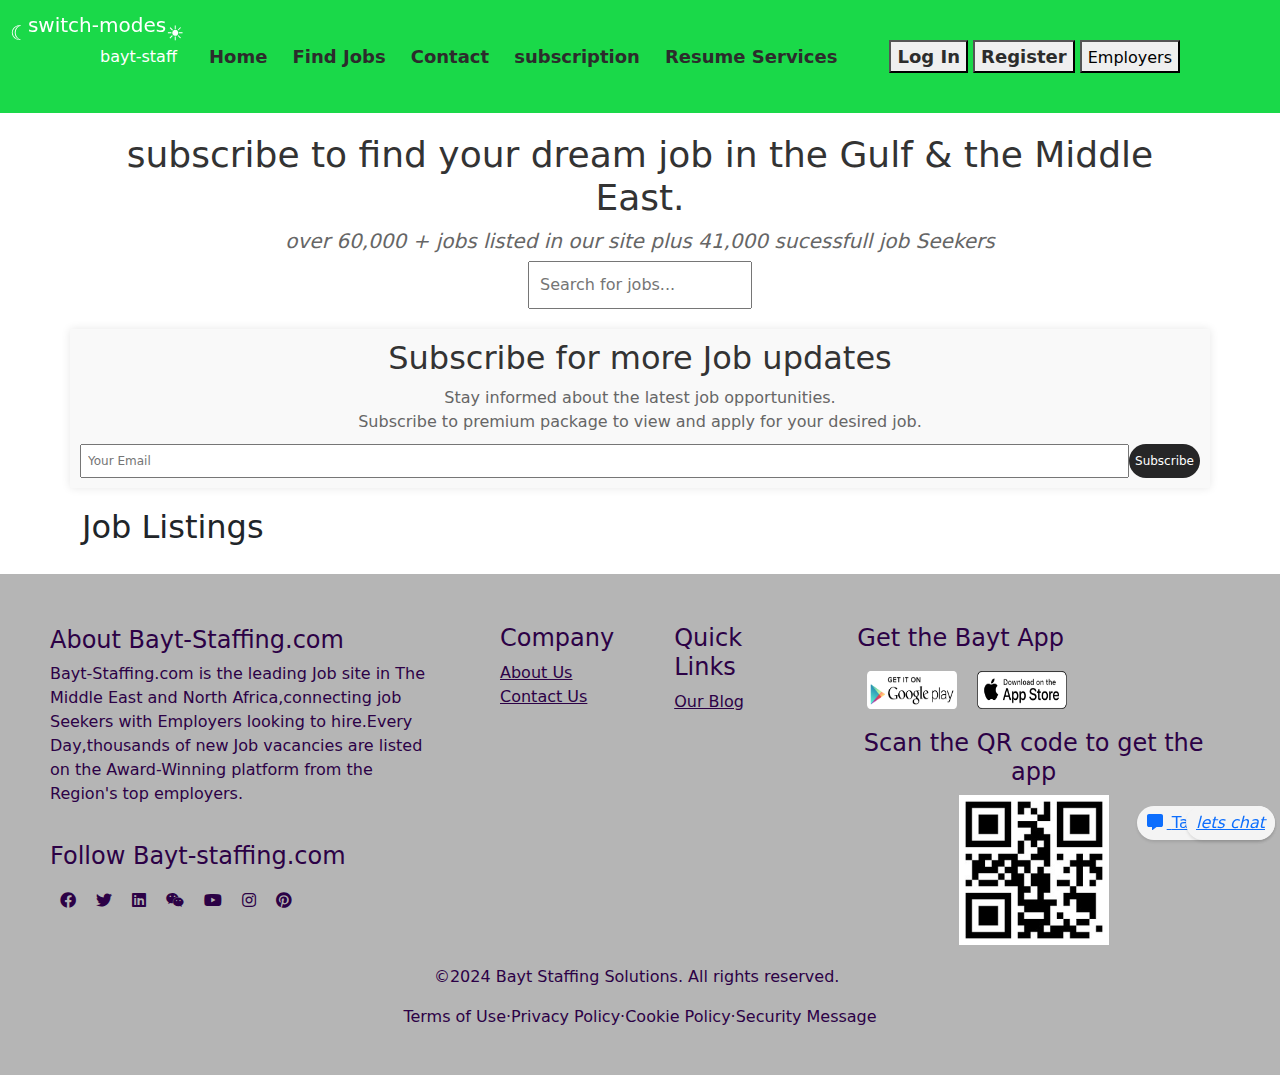
<file: Bayt staffing.com/index.html>
<!DOCTYPE html>
<html lang="en">
<head>
    <meta charset="UTF-8">
    <meta http-equiv="X-UA-compatible" content="IE=edge">
    <meta name="viewport" content="width=device-width, initial-scale=1, shrink-to-fit=no">
    <title>Bayt-Staffing Solutions</title>
    <link href="https://stackpath.bootstrapcdn.com/bootstrap/4.5.2/css/bootstrap.min.css" rel="stylesheet">
    <link rel="stylesheet" href="https://cdnjs.cloudflare.com/ajax/libs/font-awesome/6.2.1/css/all.min.css">
    <link rel="stylesheet" href="https://cdn.jsdelivr.net/npm/bootstrap-icons@1.11.3/font/bootstrap-icons.min.css">
    <link rel="stylesheet" href="https://fonts.googleapis.com/css2?family=Roboto:wght@400;700&display=swap">
    <link rel="stylesheet" href="https://cdnjs.cloudflare.com/ajax/libs/font-awesome/5.15.3/css/all.min.css">
    <script src="https://code.jquery.com/jquery-3.5.1.slim.min.js"></script>
    <script src="https://cdn.jsdelivr.net/npm/@popperjs/core@2.11.6/dist/umd/popper.min.js"></script>
    <script src="https://stackpath.bootstrapcdn.com/bootstrap/4.5.2/js/bootstrap.min.js"></script>
    <link rel="href=//https.google.com/search?q=google-play-icon.png%2C+app-store-icon.png%2C+bayt-app-qr-code.png&rlz=1C1YTUH_enKE1088KE1088&oq=google-play-icon.png%2C+app-store-icon.png%2C+bayt-app-qr-code.png&gs_lcrp=EgZjaHJvbWUyBggAEEUYOdIBCDEwNzNqMGo3qAIAsAIA&sourceid=chrome&ie=UTF-8">
    <link rel="stylesheet" type="text/css" href="styles.css">
    <link rel="html" type="text/html" href="contact.html">
    <link rel="html" type="text/html" href="registration.html">

    <style> 

    </style>
</head>
<body>

    <header class="header">
    <nav class="navbar">
        <!-- Logo -->
        <div class="logo">bayt-staff</div>

        <!-- Navigation links -->
        <ul class="nav-links">
            <li><a href="index.html">Home</a></li>
            <li><a href="Job Listings">Find Jobs</a></li>
            <li><a href="contact.html">Contact</a></li>
            <li><a href="subscription.html">subscription</a></li>
            <li><a href="https://www.kickresume.com/">Resume Services</a></li>
        </ul>

        <!-- User actions -->
        <div class="user-actions">
            <button class="login-btn"><a href="login.html">Log In</a></button>
            
            <button class="register-btn"><a href="registration.html">Register</a></button>
            <button class="employers-btn"><a href=" http://localhost:3000/employer_register.html"></a> Employers</button>
        </div>
    </nav>
</header>
    <section id="search" class="container text-center">
        <h2>subscribe to find your dream job in the Gulf & the Middle East.</h2>
        <h3><i>over 60,000 + jobs listed in our site plus 41,000 sucessfull job Seekers</i></h3>
        <input type="text" id="jobSearch" placeholder="Search for jobs...">
    </section>
    <section id="subscription" class="container text-center">
        <h2>Subscribe for more Job updates</h2>
        <p>Stay informed about the latest job opportunities.<br> Subscribe to premium package to view and apply for your desired job.</br></p>
        <form action="#" method="post" class="subscription-form">
            <input type="email" name="email" placeholder="Your Email" required>
            <button type="submit">Subscribe</button>
        </form>
    </section>
    <div id="jobListingsContainer"></div>
    <section id="job-listings" class="container">
        <h2>Job Listings</h2>
        <div class="job-listings" id="jobListings">
            <!-- Job listings will be dynamically added here using JavaScript -->
        </div>
      
    </section>
    <div class="talk-with-us">
        <a href="https://wa.me/254 713713176">
            <span class="sms-icon"><i class="fas fa-comment-alt"></i></span>
            <span class="button-text">Talk with us</span>
        </a>
    </div>
    <div class="talk-with-us" id="talkWithUs">
        <a href="https://twitter.com/BaytStaffing">
            <span class="button-text"><i>lets chat</i></span>
        </a>
    </div>
    <!-- Dark/Light Mode Switch -->
<div class="dark-mode-switch" id="darkModeSwitch" onclick="toggleDarkMode()">
    <span class="moon">&#9790;</span>
    <p>switch-modes</p>
    <span class="star">&#9728;</span>
</div>

   <footer>
    <div class="footer-top">
         <!-- About Bayt.com -->
         <div class="about-app">
            <div id="about-bayt-staffing">
                <h4>About Bayt-Staffing.com</h4>
                <p>Bayt-Staffing.com is the leading Job site in The Middle East and 
                   North Africa,connecting job Seekers with Employers looking
                   to hire.Every Day,thousands of new Job vacancies are listed on the
                   Award-Winning platform from the Region's top employers.</p>
            </div>
            <div class="social-media">
                <h4>Follow Bayt-staffing.com</h4>
                <div class="social-links">
                    <a href="https://www.facebook.com/baytstaffingsolutions" target="_blank"><i class="fab fa-facebook"></i></a>
                    <a href="https://twitter.com/BaytStaffing" target="_blank"><i class="fab fa-twitter"></i></a>
                    <a href="https://www.linkedin.com/in/bayt-staffing-solutions-5171a6295/" target="_blank"><i class="fab fa-linkedin"></i></a>
                    <a href="#" target="_blank"><i class="fab fa-weixin"></i></a>
                    <a href="#" target="_blank"><i class="fab fa-youtube"></i></a>
                    <a href="https://twitter.com/BaytStaffing" target="_blank"><i class="fab fa-instagram"></i></a>
                    <a href="#" target="_blank"><i class="fab fa-pinterest"></i></a>
                </div>
            </div>
         </div> 

         <div class="company">
            <h4>Company</h4>
            <a href="#" >About Us</a>
            <a href="contact.html" >Contact Us</a> 
         </div> 
         <div class="quick-links">
            <h4>Quick Links</h4>
            <a href="#" >Our Blog</a>
          
         </div>   
          <!-- Get the Bayt App -->
          <div id="get-app">
            <h4>Get the Bayt App</h4>
                <div class="app-icons">
                    <div>
                        <a href="https://play.google.com/store/apps?pli=1" >
                            <img src="google-play.png" >
                        </a>
                    </div>
                    <div>
                        <a href="https://store.app/?gclid=Cj0KCQiAwP6sBhDAARIsAPfK_wYFl9xRNlqSMXa5QJ3z13agVl5g20bsCHVNp7_76Q3qU0VrXSDOowoaAgNZEALw_wcB" >
                            <img src="appstore.png" >    
                        </a>
                    </div>
                  
                    
                 </div>
            <div class="qr-code">
                <h4>Scan the QR code to get the app</h4>
                <img src="qrcode.png" alt="Bayt App QR Code">
                
            </div>
       
           
        </div>
    
    </div> 
        <div class="footer-bottom">
            <p>&nbsp;&nbsp;&nbsp;&nbsp;&nbsp; &copy;2024 Bayt Staffing Solutions. All rights reserved.</p>
            <p>Terms of Use·Privacy Policy·Cookie Policy·Security Message</p>
            <!-- Social media icons -->
         
        </div>
               
        
    </footer>
    <!-- Bootstrap CSS -->
<link href="https://cdn.jsdelivr.net/npm/bootstrap@5.3.0/dist/css/bootstrap.min.css" rel="stylesheet">
<script src="https://code.jquery.com/jquery-3.6.0.min.js"></script>
<script src="https://cdn.jsdelivr.net/npm/@popperjs/core@2.11.6/dist/umd/popper.min.js"></script>
<script src="https://cdn.jsdelivr.net/npm/bootstrap@5.3.0/dist/js/bootstrap.min.js"></script>

    
   
<script src="script.js"></script>

</body>
</html>
</file>
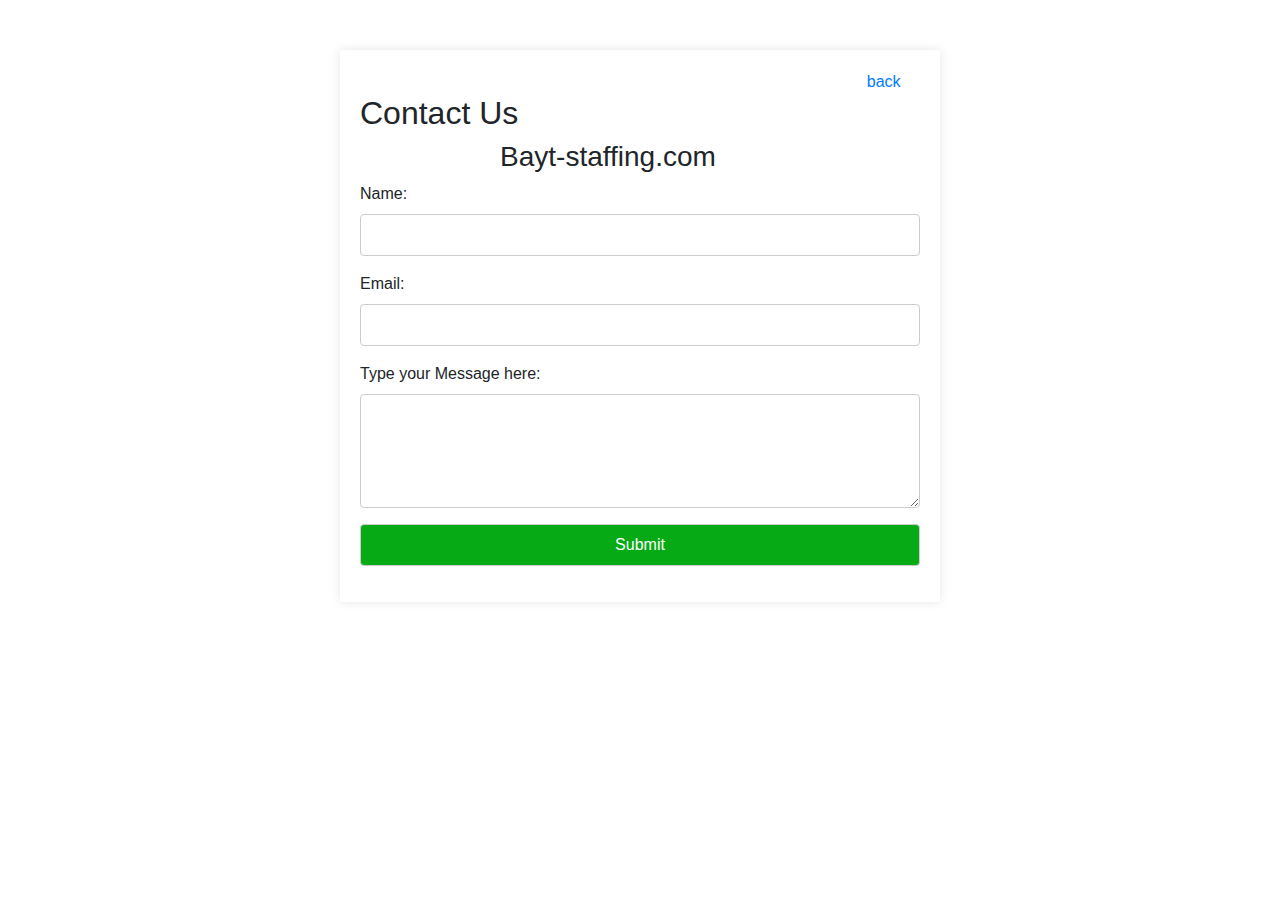
<file: Bayt staffing.com/contact.html>
<!DOCTYPE html>
<html lang="en">
<head>
  <meta charset="UTF-8">
  <meta http-equiv="X-UA-compatible" content="IE=edge">
  <meta name="viewport" content="width=device-width, initial-scale=1, shrink-to-fit=no">
  <link href="https://stackpath.bootstrapcdn.com/bootstrap/4.5.2/css/bootstrap.min.css" rel="stylesheet">
  <title>Contact Us</title>
  <style>
    body {
      font-family: Arial, sans-serif;
      margin: 0;
      padding: 0;
    }
    .container {
      max-width: 600px;
      margin: 50px auto;
      padding: 20px;
      box-shadow: 0 0 10px rgba(0, 0, 0, 0.1);
    }
    form {
      display: flex;
      flex-direction: column;
    }
    label {
      margin-bottom: 8px;
    }
    input, textarea {
      margin-bottom: 16px;
      padding: 8px;
      border: 1px solid #ccc;
      border-radius: 4px;
    }
    input[type="submit"] {
      background-color: #06aa14;
      color: #fff;
      cursor: pointer;
    }
  </style>
</head>
<body>
  <div class="container">
    &nbsp;&nbsp;&nbsp;&nbsp;&nbsp;&nbsp;&nbsp;&nbsp;&nbsp;&nbsp;&nbsp;&nbsp;&nbsp;&nbsp;&nbsp;&nbsp;&nbsp;&nbsp;&nbsp;&nbsp;&nbsp;&nbsp;&nbsp;&nbsp;&nbsp;&nbsp;&nbsp;&nbsp;&nbsp;&nbsp;&nbsp;&nbsp;&nbsp;&nbsp;&nbsp;&nbsp;&nbsp;&nbsp;&nbsp;&nbsp;&nbsp;&nbsp;&nbsp;&nbsp;&nbsp;&nbsp;&nbsp;&nbsp;&nbsp;&nbsp;&nbsp;&nbsp;&nbsp;&nbsp;&nbsp;&nbsp;&nbsp;&nbsp;&nbsp;&nbsp;&nbsp;&nbsp;&nbsp;&nbsp;&nbsp;&nbsp;&nbsp;&nbsp;&nbsp;&nbsp;&nbsp;&nbsp;&nbsp;&nbsp;&nbsp;&nbsp;&nbsp;&nbsp;&nbsp;&nbsp;&nbsp;&nbsp;&nbsp;&nbsp;&nbsp;&nbsp;&nbsp;&nbsp;&nbsp;&nbsp;&nbsp;&nbsp;&nbsp;&nbsp;&nbsp;&nbsp;&nbsp;&nbsp;&nbsp;&nbsp;&nbsp;&nbsp;&nbsp;&nbsp;&nbsp;&nbsp;&nbsp;&nbsp;&nbsp;&nbsp;&nbsp;&nbsp;&nbsp;&nbsp;<a href="index.html">back</a>
    <h2>Contact Us</h2>
    <h3>&nbsp;&nbsp;&nbsp;&nbsp;&nbsp;&nbsp;&nbsp;&nbsp;&nbsp;&nbsp;&nbsp;&nbsp;&nbsp;&nbsp;&nbsp;&nbsp;&nbsp;&nbsp;Bayt-staffing.com</h3>
    <form action="mailto:leviuswafula528@gmail.com" method="post" enctype="text/plain">
      <label for="name">Name:</label>
      <input type="text" id="name" name="name" required>

      <label for="email">Email:</label>
      <input type="email" id="email" name="email" required>

      <label for="message">Type your Message here:</label>
      <textarea id="message" name="message" rows="4" required></textarea>

      <input type="submit" value="Submit">
    </form>
  </div>
</body>
</html>
</file>
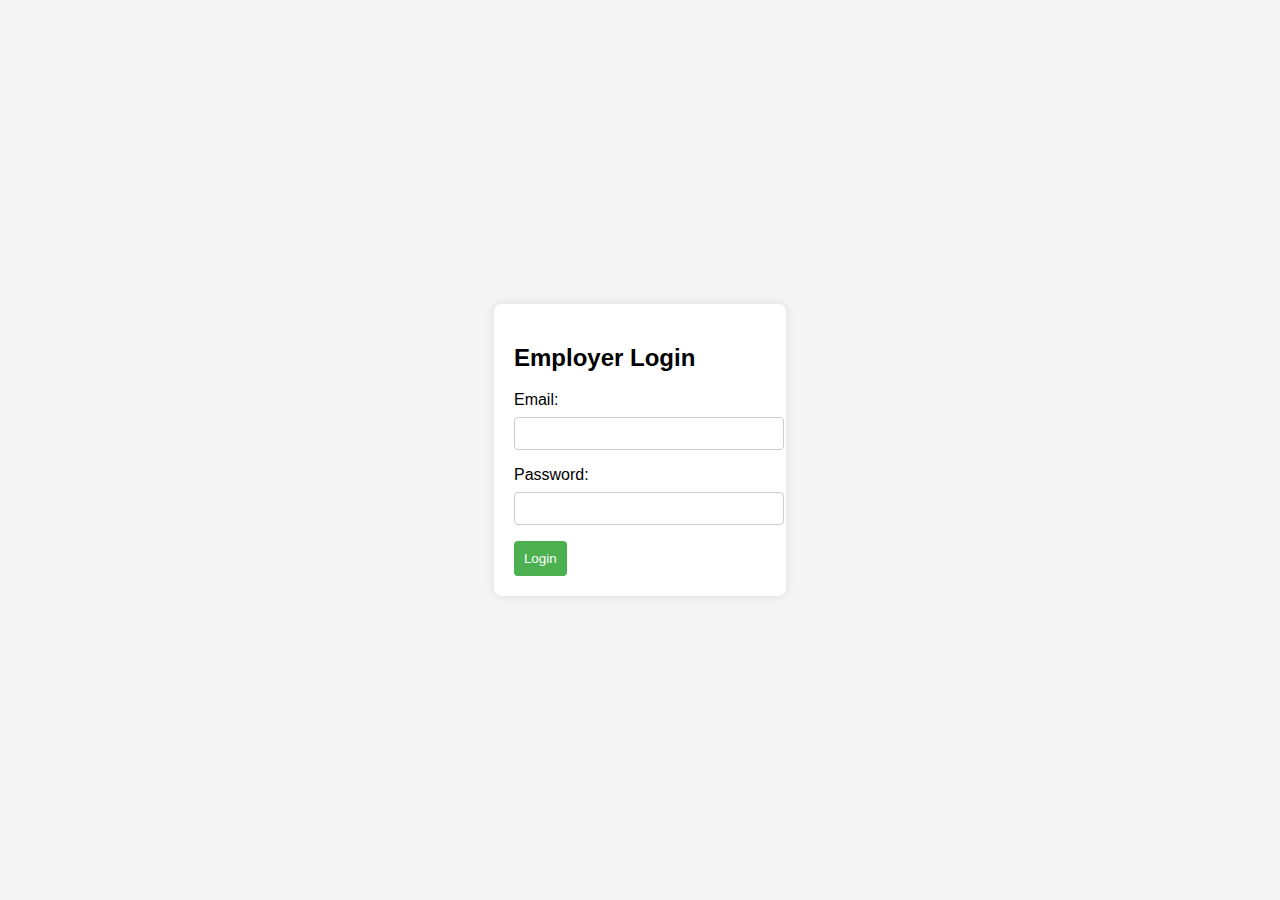
<file: Bayt staffing.com/employer_login.html>
<!DOCTYPE html>
<html lang="en">
<head>
    <meta charset="UTF-8">
    <meta http-equiv="X-UA-Compatible" content="IE=edge">
    <meta name="viewport" content="width=device-width, initial-scale=1.0">
    <title>Employer Login</title>
    <link rel="stylesheet" href="styles.css">
    <style>
        body {
    font-family: Arial, sans-serif;
    margin: 0;
    padding: 0;
    display: flex;
    align-items: center;
    justify-content: center;
    height: 100vh;
    background-color: #f4f4f4;
}

form {
    max-width: 400px;
    padding: 20px;
    background-color: #fff;
    border-radius: 8px;
    box-shadow: 0 0 10px rgba(0, 0, 0, 0.1);
}

label {
    display: block;
    margin-bottom: 8px;
}

input {
    width: 100%;
    padding: 8px;
    margin-bottom: 16px;
    border: 1px solid #ccc;
    border-radius: 4px;
}

button {
    background-color: #4caf50;
    color: #fff;
    padding: 10px;
    border: none;
    border-radius: 4px;
    cursor: pointer;
}

button:hover {
    background-color: #45a049;
}

    </style>
</head>
<body>
    <form id="employerLoginForm">
        <h2>Employer Login</h2>
        <label for="email">Email:</label>
        <input type="email" id="email" name="email" required>

        <label for="password">Password:</label>
        <input type="password" id="password" name="password" required>

        <button type="submit">Login</button>
    </form>

    <script src="login.js"></script>
</body>
</html>
</file>
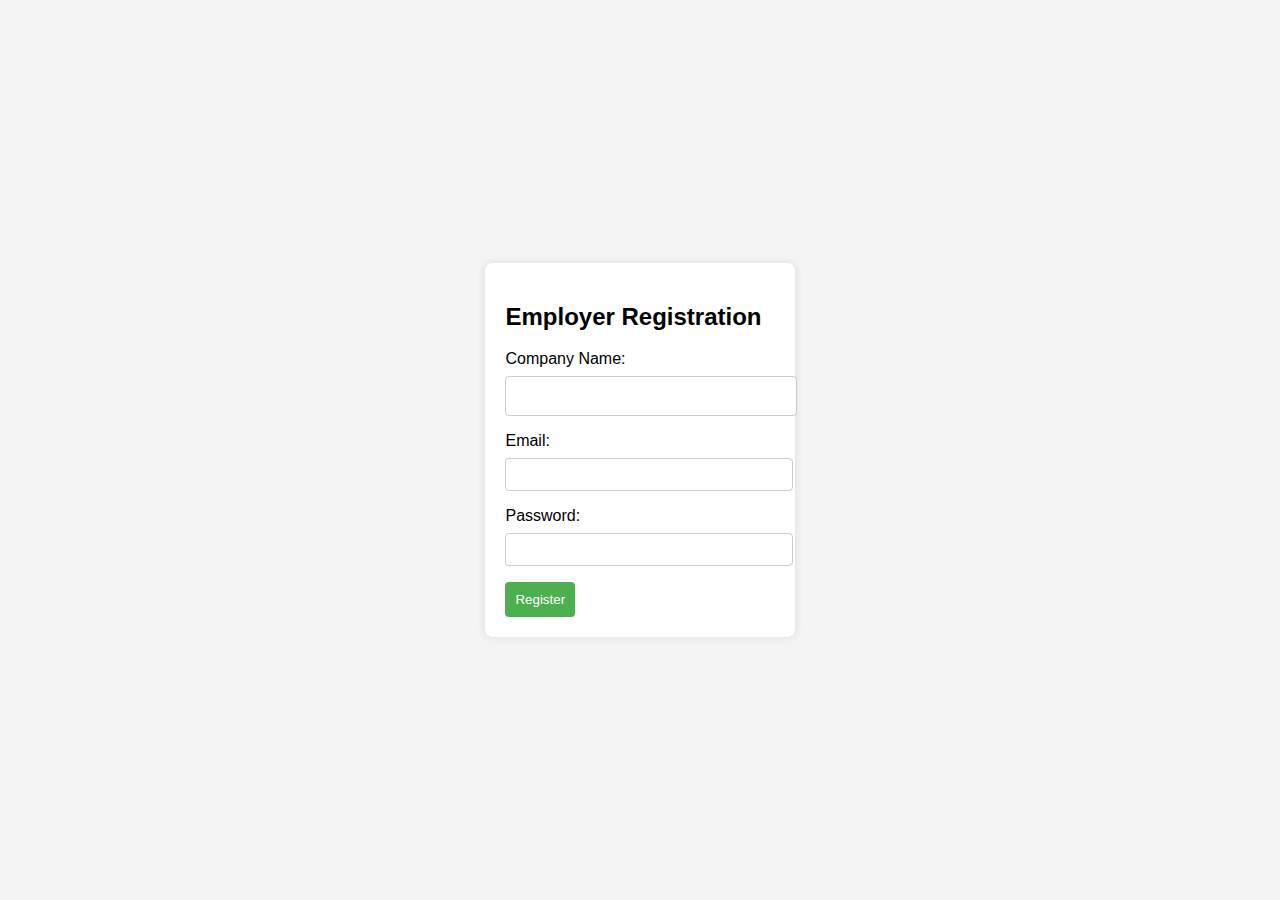
<file: Bayt staffing.com/employer_register.html>
<!DOCTYPE html>
<html lang="en">
<head>
    <meta charset="UTF-8">
    <meta http-equiv="X-UA-Compatible" content="IE=edge">
    <meta name="viewport" content="width=device-width, initial-scale=1.0">
    <title>Employer Registration</title>
    <link rel="stylesheet" href="styles.css">
    <style>
        body {
    font-family: Arial, sans-serif;
    margin: 0;
    padding: 0;
    display: flex;
    align-items: center;
    justify-content: center;
    height: 100vh;
    background-color: #f4f4f4;
}

form {
    max-width: 400px;
    padding: 20px;
    background-color: #fff;
    border-radius: 8px;
    box-shadow: 0 0 10px rgba(0, 0, 0, 0.1);
}

label {
    display: block;
    margin-bottom: 8px;
}

input {
    width: 100%;
    padding: 8px;
    margin-bottom: 16px;
    border: 1px solid #ccc;
    border-radius: 4px;
}

button {
    background-color: #4caf50;
    color: #fff;
    padding: 10px;
    border: none;
    border-radius: 4px;
    cursor: pointer;
}

button:hover {
    background-color: #45a049;
}

    </style>
</head>
<body>
    <form id="employerRegistrationForm">
        <h2>Employer Registration</h2>
        <label for="companyName">Company Name:</label>
        <input type="text" id="companyName" name="companyName" required>

        <label for="email">Email:</label>
        <input type="email" id="email" name="email" required>

        <label for="password">Password:</label>
        <input type="password" id="password" name="password" required>

        <button type="submit">Register</button>
    </form>

    <script src="registration.js"></script>
</body>
</html>
</file>
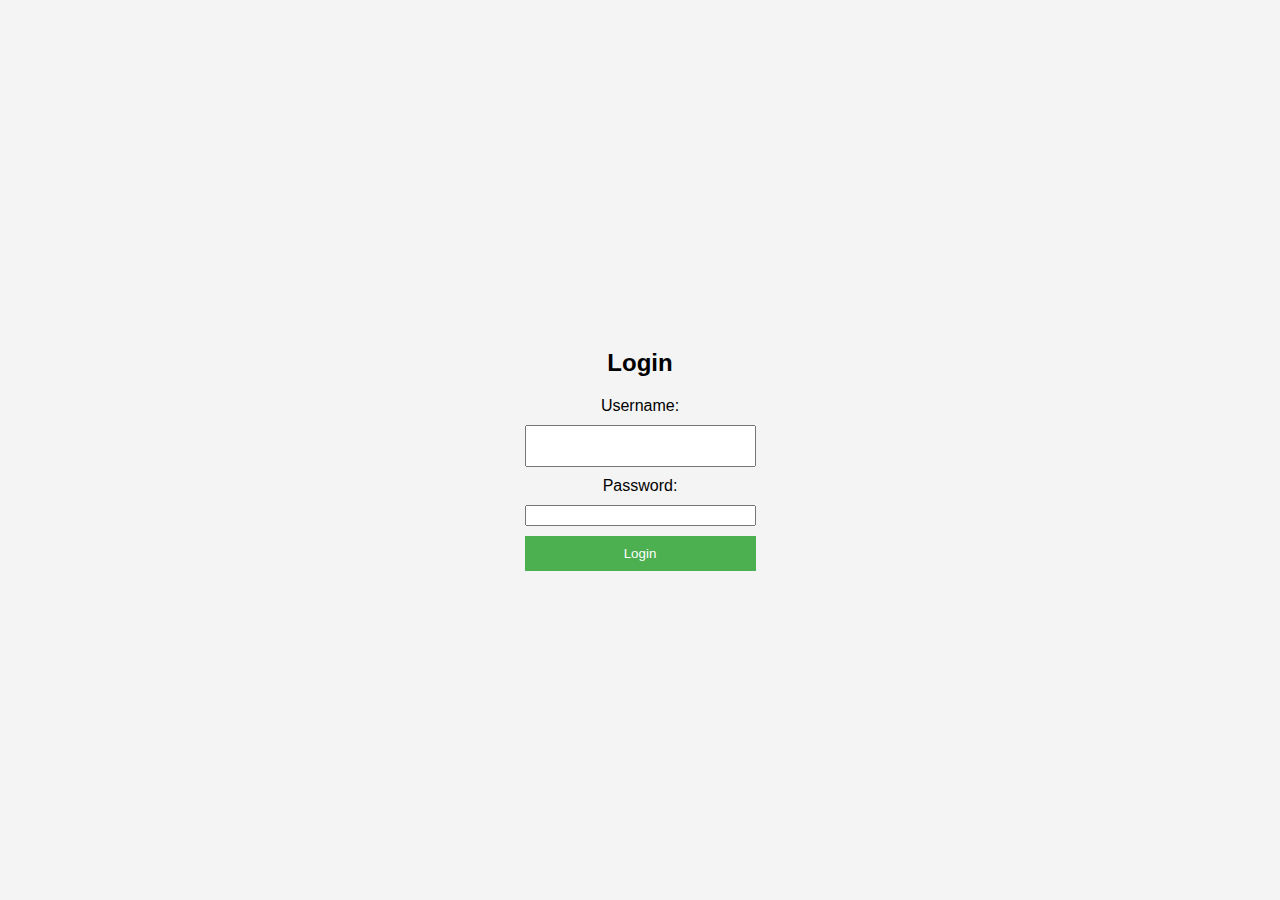
<file: Bayt staffing.com/login.html>
<!DOCTYPE html>
<html lang="en">
<head>
    <meta charset="UTF-8">
    <meta name="viewport" content="width=device-width, initial-scale=1.0">
    <title>Login Page</title>
    <link rel="stylesheet" href="styles.css">
    <script src="login.js"></script>
    <style>
        body {
    display: flex;
    align-items: center;
    justify-content: center;
    height: 100vh;
    margin: 0;
}

.login-container {
    text-align: center;
    max-width: 300px;
    margin: auto;
}

form {
    display: flex;
    flex-direction: column;
    gap: 10px;
}

button {
    background-color: #4caf50;
    color: white;
    padding: 10px;
    border: none;
    cursor: pointer;
}

    </style>
</head>
<body>
    <div class="login-container">
        <h2>Login</h2>
        <form >
            <label for="username">Username:</label>
            <input type="text" id="loginusername" name="username" required>

            <label for="password">Password:</label>
            <input type="password" id="loginpassword" name="password" required>

            <button id= "loginButton"  type="button">Login</button>
        </form>
    </div>
</body>
</html>
</file>
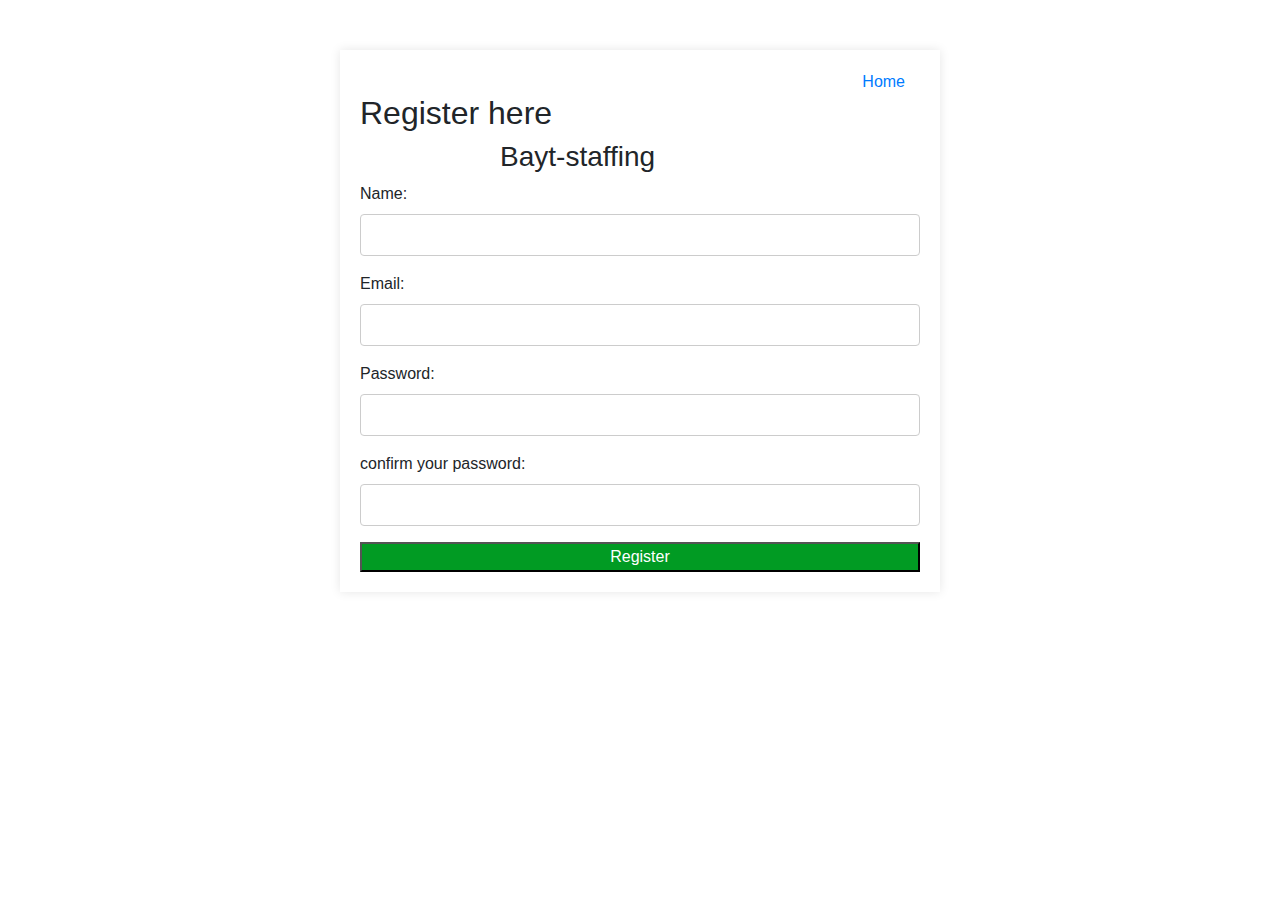
<file: Bayt staffing.com/registration.html>
<!DOCTYPE html>
<html lang="en">
<head>
  <meta charset="UTF-8">
  <meta http-equiv="X-UA-compatible" content="IE=edge">
  <meta name="viewport" content="width=device-width, initial-scale=1, shrink-to-fit=no">
  <link href="https://stackpath.bootstrapcdn.com/bootstrap/4.5.2/css/bootstrap.min.css" rel="stylesheet">
  <script src="registration.js"></script>
  <title>User registeration</title>
  <style>
    body {
      font-family: Arial, sans-serif;
      margin: 0;
      padding: 0;
    }
    .container {
      max-width: 600px;
      margin: 50px auto;
      padding: 20px;
      box-shadow: 0 0 10px rgba(0, 0, 0, 0.1);
    }
    form {
      display: flex;
      flex-direction: column;
    }
    label {
      margin-bottom: 8px;
    }
    input, textarea {
      margin-bottom: 16px;
      padding: 8px;
      border: 1px solid #ccc;
      border-radius: 4px;
    }
    input[type="submit"],
    button {
      background-color: #019b23;
      color: #fff;
      cursor: pointer;
    }
  </style>
</head>
<body>
  <div class="container">
    &nbsp;&nbsp;&nbsp;&nbsp;&nbsp;&nbsp;&nbsp;&nbsp;&nbsp;&nbsp;&nbsp;&nbsp;&nbsp;&nbsp;&nbsp;&nbsp;&nbsp;&nbsp;&nbsp;&nbsp;&nbsp;&nbsp;&nbsp;&nbsp;&nbsp;&nbsp;&nbsp;&nbsp;&nbsp;&nbsp;&nbsp;&nbsp;&nbsp;&nbsp;&nbsp;&nbsp;&nbsp;&nbsp;&nbsp;&nbsp;&nbsp;&nbsp;&nbsp;&nbsp;&nbsp;&nbsp;&nbsp;&nbsp;&nbsp;&nbsp;&nbsp;&nbsp;&nbsp;&nbsp;&nbsp;&nbsp;&nbsp;&nbsp;&nbsp;&nbsp;&nbsp;&nbsp;&nbsp;&nbsp;&nbsp;&nbsp;&nbsp;&nbsp;&nbsp;&nbsp;&nbsp;&nbsp;&nbsp;&nbsp;&nbsp;&nbsp;&nbsp;&nbsp;&nbsp;&nbsp;&nbsp;&nbsp;&nbsp;&nbsp;&nbsp;&nbsp;&nbsp;&nbsp;&nbsp;&nbsp;&nbsp;&nbsp;&nbsp;&nbsp;&nbsp;&nbsp;&nbsp;&nbsp;&nbsp;&nbsp;&nbsp;&nbsp;&nbsp;&nbsp;&nbsp;&nbsp;&nbsp;&nbsp;&nbsp;&nbsp;&nbsp;&nbsp;&nbsp;<a href="index.html">Home</a>
    <h2>Register here</h2>
    <h3>&nbsp;&nbsp;&nbsp;&nbsp;&nbsp;&nbsp;&nbsp;&nbsp;&nbsp;&nbsp;&nbsp;&nbsp;&nbsp;&nbsp;&nbsp;&nbsp;&nbsp;&nbsp;Bayt-staffing</h3>
    <form  >
      <label for="name">Name:</label>
      <input type="text" id="name" name="name" required>

      <label for="email">Email:</label>
      <input type="email" id="email" name="email" required>

      <label for="password">Password:</label>
      <input type="password" id="password" name="password" required>
      <label for="password">confirm your password:</label>
      <input type="password" id="confirm" name="confirm yourpassword" required>

     
      <button id="registerButton" type="button" >Register</button>

    </form>
  </div>
</body>
</html>
</file>
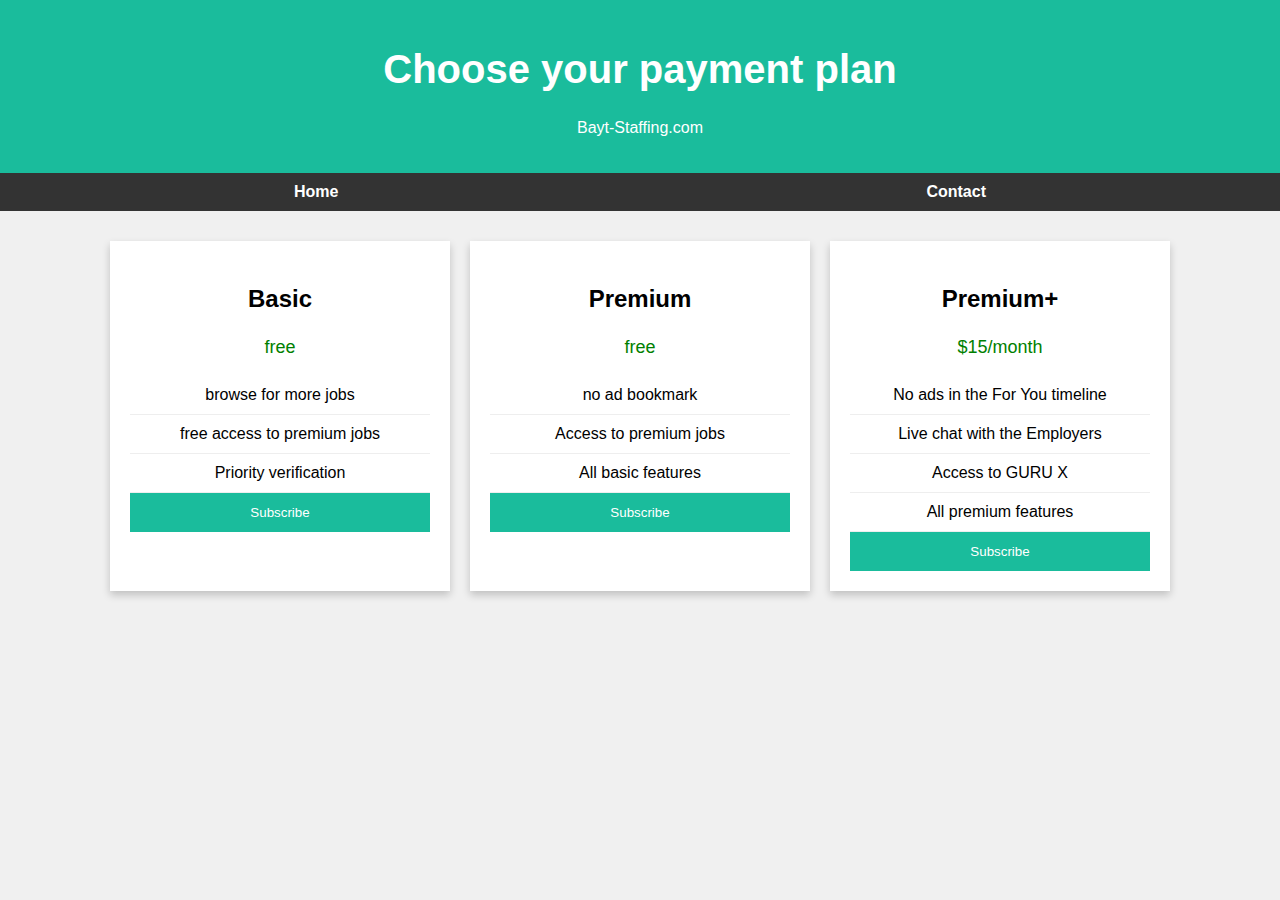
<file: Bayt staffing.com/subscription.html>
<!DOCTYPE html>
<html lang="en">
<head>
  <title>Choose your plan</title>
  <meta charset="UTF-8">
  <meta http-equiv="X-UA-compatible" content="IE=edge">
  <meta name="viewport" content="width=device-width, initial-scale=1">
  <style>
    body {
      font-family: Arial, Helvetica, sans-serif;
      margin: 0;
      background-color: #f0f0f0;
    }

    .header {
      padding: 20px;
      text-align: center;
      background-color: #1abc9c;
      color: white;
    }

    .header h1 {
      font-size: 40px;
    }

    
    .navbar {
      display: flex;
      align-items: center;
      justify-content: space-around;
      background-color: #333;
    }

   
    .navbar a {
      color: white;
      text-decoration: none;
      font-weight: bold;
      padding: 10px;
    }


    .navbar a:hover {
      background-color: #ddd;
      color: black;
    }

    .main {
      display: flex;
      flex-wrap: wrap;
      justify-content: center;
      margin: 20px;
    }

    
    .card {
      background-color: white;
      box-shadow: 0 4px 8px 0 rgba(0,0,0,0.2);
      width: 300px;
      margin: 10px;
      padding: 20px;
      text-align: center;
    }

    
    .card h3 {
      font-size: 24px;
    }

    
    .card p.price {
      color: green;
      font-size: 18px;
    }

    
    .card ul {
      list-style-type: none;
      margin: 0;
      padding: 0;
    }

    
    .card li {
      padding: 10px;
      border-bottom: 1px solid #eee;
    }

   
    .card button {
      border: none;
      outline: none;
      padding: 12px;
      color: white;
      background-color: #1abc9c;
      cursor: pointer;
      width: 100%;
    }

    .card button:hover {
      background-color: #ddd;
      color: black;
    }
  </style>
</head>
<body>
  <div class="header">
    <h1>Choose your payment plan</h1>
    <p>Bayt-Staffing.com</p>
  </div>
  
  <div class="navbar">
    <a href="index.html">Home</a>
    <a href="contact.html">Contact</a>
  </div>

  <!--   main element with cards -->
  <div class="main">
    <div class="card">
      <h3>Basic</h3>
      <p class="price">free</p>
      <ul>
        <li>browse for more jobs</li>
        <li>free access to premium jobs</li>
        <li>Priority verification</li>
      </ul>
      <button>Subscribe</button>
    </div>

    <!-- heres a card for the premium plan -->
    <div class="card">
      <h3>Premium</h3>
      <p class="price">free</p>
      <ul>
        <li>no ad bookmark</li>
        <li>Access to premium jobs</li>
        <li>All basic features</li>
      </ul>
      <button>Subscribe</button>
    </div>

    <!-- the  card for the premium+ plan -->
    <div class="card">
      <h3>Premium+</h3>
      <p class="price">$15/month</p>
      <ul>
        <li>No ads in the For You timeline</li>
        <li>Live chat with the Employers</li>
        <li>Access to GURU X</li>
        <li>All premium features</li>
      </ul>
      <button>Subscribe</button>
    </div>
  </div>
</body>
</html>
</file>
<file: Bayt staffing.com/styles.css>
body {
            font-family: verdana, geneva, sans-serif;
            margin: 0;
            padding: 0;
            background-color: #f4f4f4;
        }
        
        .container {
            max-width: 1200px;
            margin: 0 auto;
        }
        
        header {
            background-color: #1ad949;
            color: white;
            padding: 2em 100px;
        }
        
        nav ul {
            list-style-type: none;
            margin: 0;
            padding: 0;
        }
        
        nav ul li {
            display: inline;
            margin-right: 20px;
        }
        
        nav a {
            text-decoration: none;
            color: rgb(44, 44, 44);
            font-weight: bold;
            font-size: 18px;
        }
        
        section {
            padding: 20px 0;
        }
        
        input[type="text"] {
            padding: 10px;
            font-size: 16px;
        }
        
        .job-listings {
            display: flex;
            flex-wrap: wrap;
        }
        
        .job-card {
            background-color: #fff;
            box-shadow: 0 0 10px rgba(0, 0, 0, 0.1);
            border-radius: 8px;
            margin: 10px;
            padding: 15px;
            width: calc(33.33% - 20px);
        }
        
        footer {
            background-color: #b5b5b5;
            /* color: rgb(44, 1, 70); */
            padding: 30px;
            display: flex;
            flex-direction: column;
            align-items: center;
            
        }
        .footer-top{
            display: flex;
            flex-direction: row;
            justify-content: center;
            
        }
        .about-app{
            display: flex;
            flex-direction: column;
            padding-bottom: 20px;
            justify-content: center;
        }
        #about-bayt-staffing{
            text-align: left;
            padding: 20px 40px 0 20px;
            width: 50vh;          
          
        }
        .social-media{
            padding: 20px;
        }
        .social-links{
            display: flex;
            flex-direction: row;
          
        }
        .social-links a{
            padding: 10px;
            color: rgb(44, 1, 70); 
        }
        
        #about-bayt-staffing p,       
        footer h4,
        footer a,
        .footer-bottom p
        {
            color: rgb(44, 1, 70); 
        }
        .company,
        .quick-links{
            display: flex;
            flex-direction: column;
            padding: 20px 40px 20px 20px;
        }
        #get-app {
            padding: 20px 40px 20px 20px;       
        }
        
       
       .app-icons{
        display: flex;
        flex-direction: row;
       }
       .app-icons div{
        padding: 10px;
       }
       
       .app-icons img{
        width: 90px;
        height: 38px;
       
       }

    
        .qr-code {
            margin-top: 10px;
            text-align: center;
        }
        
        .qr-code img {
            width: 150px; 
        }
        
       
    
        .social-icons a {
            display: inline-block;
            margin: 0 10px;
        }
        
        nav a:hover {
            color: #f7f7f8; /*will Change to my desired hover color here */
        }
        
        .social-icons a:hover {
            filter: brightness(1.5); 
        }
        
        button:hover {
            background-color: #555555; 
        }
        
        
        .text-center {
            text-align: center;
        }
        
        #search h2 {
            color: #333;
            font-size: 36px;
        }
        
        #search h3 {
            color: #666;
            font-size: 20px;
            margin-top: 10px;
        }
        
        #subscription {
            background-color: #f9f9f9;
            padding: 10px;
            border-radius: 2px;
            box-shadow: 0 0 10px rgba(0, 0, 0, 0.1);
        }
        
        #subscription h2 {
            color: #333;
        }
        
        #subscription p {
            color: #666;
            margin-bottom: 10px;
        }
        
        .subscription-form {
            display: flex;
            justify-content: center;
            align-items: center;
        }
        
        .subscription-form input {
            padding: 6px;
            font-size: 12px;
            flex: 1;
        }
        
        .subscription-form button {
            background-color: #262627;
            color: white;
            border: none;
            border-radius: 50px;
            padding: 8px 6px;
            font-size: 12px;
            cursor: pointer;
        }
        
        .subscription-form button:hover {
            background-color: #0d0e6d;
        }
        
        .login button {
            background-color: #262627;
            color: white;
            border: none;
            border-radius: 50px;
            padding: 8px 6px;
            font-size: 12px;
            cursor: pointer;
        }
        
        .talk-with-us {
            position: fixed;
            bottom: 60px;
            right: 5px;
            background-color: #f4f4f4; /*where i Adjust the background color as needed */
            color: #fff;
            padding: 5px 10px;
            border-radius: 100px;
            box-shadow: 0 2px 3px rgba(0, 0, 0, 0.1);
            cursor: pointer;
            z-index: 1000;
        }
        
        .sms-icon {
            margin-right: 4px;
        }
        
        /* Hover styles */
        .talk-with-us:hover {
            background-color: #0056b3; 
        }
        
     
        
        #company-links {
            margin-top: 30px;
        }
        
        #company-links h4 {
            color: #2554C7;
            font-size: 18px;
            margin-bottom: 10px;
        }
        
        #company-links ul {
            list-style-type: none;
            padding: 0;
            margin: 0;
        }
        
        #company-links li {
            margin-bottom: 8px;
        }
        
        #company-links a {
            color: #666;
            text-decoration: none;
            font-size: 14px;
        }
        
        #company-links a:hover {
            color: #2554C7;
        }
        
        /* Responsive Styles */
        @media only screen and (max-width: 768px) {
            header {
                padding: 1em 20px;
            }
        
            nav ul {
                text-align: center;
            }
        
            nav ul li {
                display: block;
                margin: 10px 0;
            }
        
            .job-card {
                width: 100%;
            }
        }
        
        @media only screen and (max-width: 480px) {
            section {
                padding: 10px;
            }
        
            .container {
                padding: 0 10px;
            }
        
            .job-card {
                width: 100%;
            }
        
            footer {
                padding: 50px 10px;
            }
        }
        
        /* Dark/Light Mode Switch Styles */
        .dark-mode-switch {
            position: fixed;
            top: 10px;
            left: 10px;
            cursor: pointer;
            display: flex;
            align-items: center;
            font-size: 20px;
            color: #fff;
        }
        
        .dark-mode-switch .sun {
            display: none;
        }
        
        .dark-mode {
            background-color: #333;
            color: #fff;
        }
        
        .dark-mode-switch.dark-mode .moon {
            display: none;
        }
        
        .dark-mode-switch.dark-mode .sun {
            display: inline-block;
        }
        
        /*my Toggle styles for dark mode */
        body.dark-mode {
            background-color: #333;
            color: #fff;
        }
        
        body.dark-mode input[type="text"] {
            background-color: #444;
            color: #fff;
        }
        
        body.dark-mode footer {
            background-color: #111;
            color: #fff;
        }
        
           
            #payment-modes {
                text-align: right; 
            }
        
            .payment-icons {
                display: flex;
                justify-content: flex-end;
            }
        
            .payment-icons img {
                margin-left: 10px; 
            }
</file>
